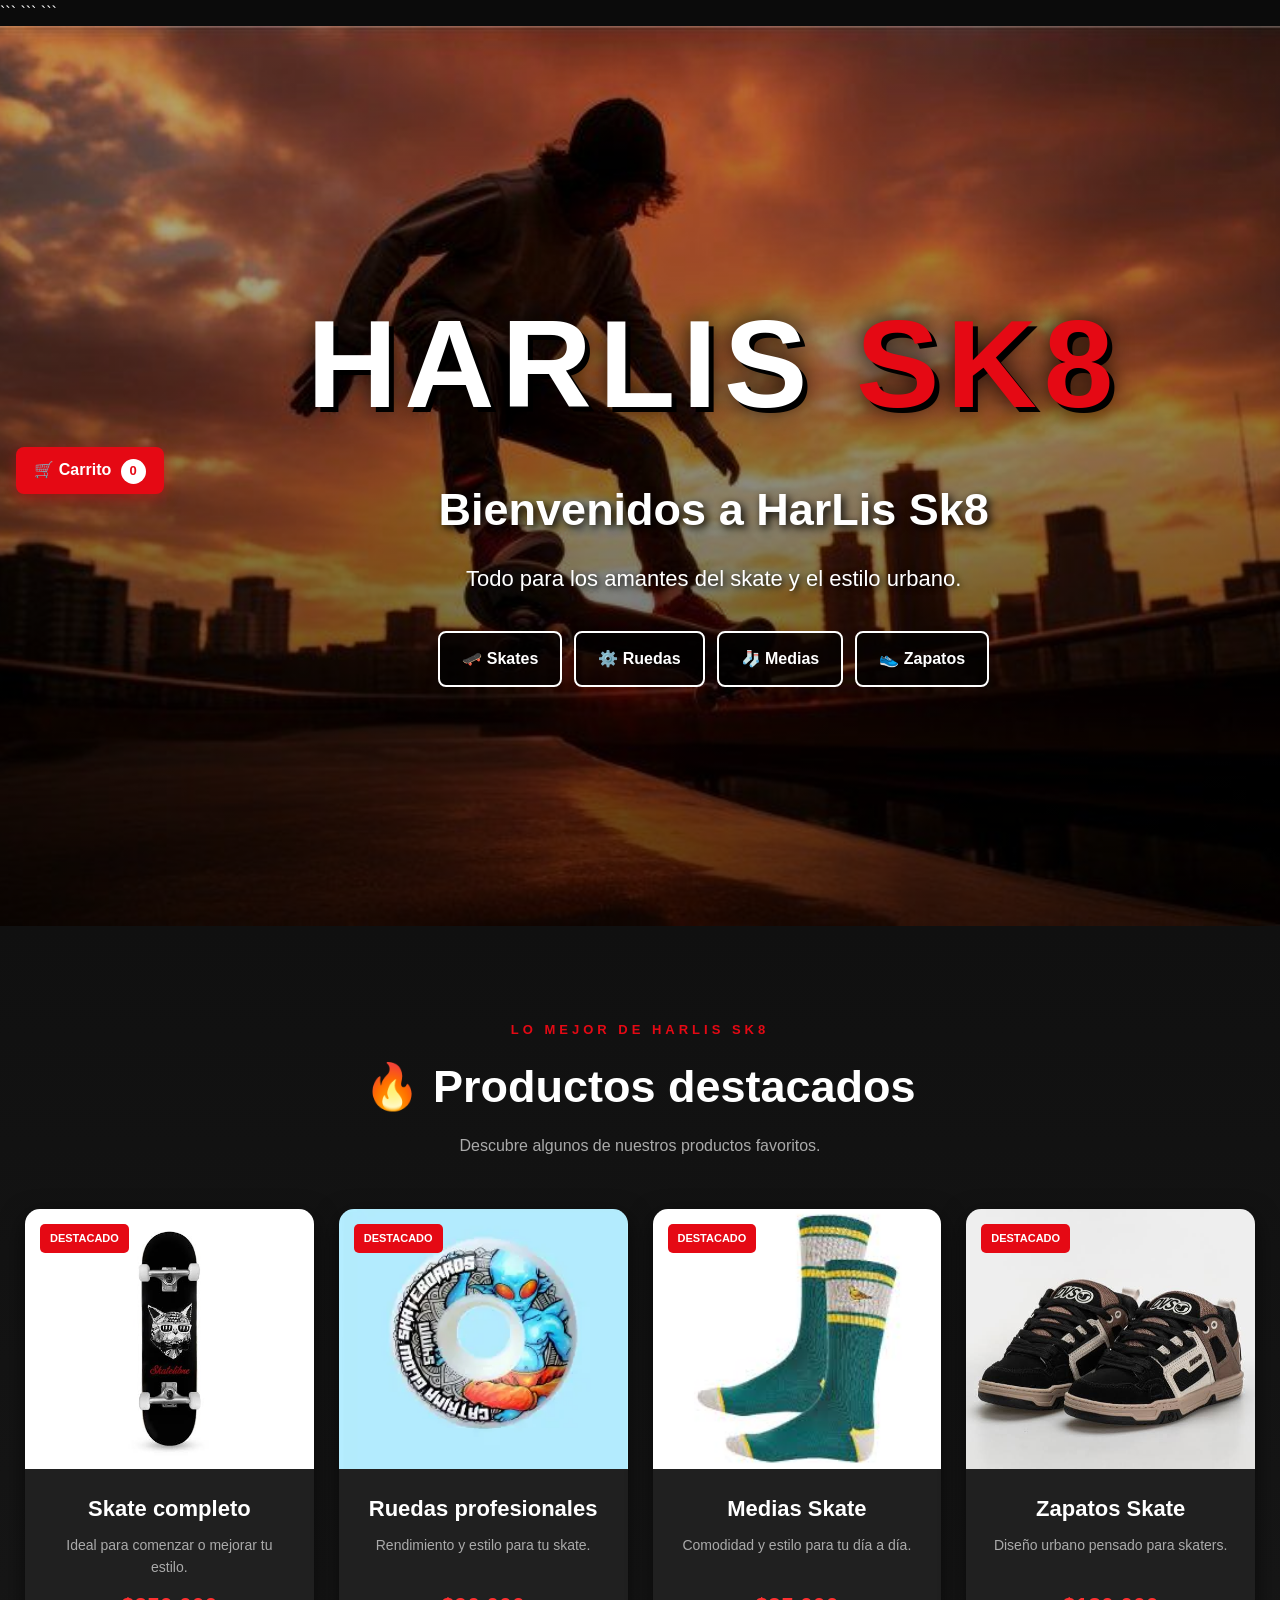
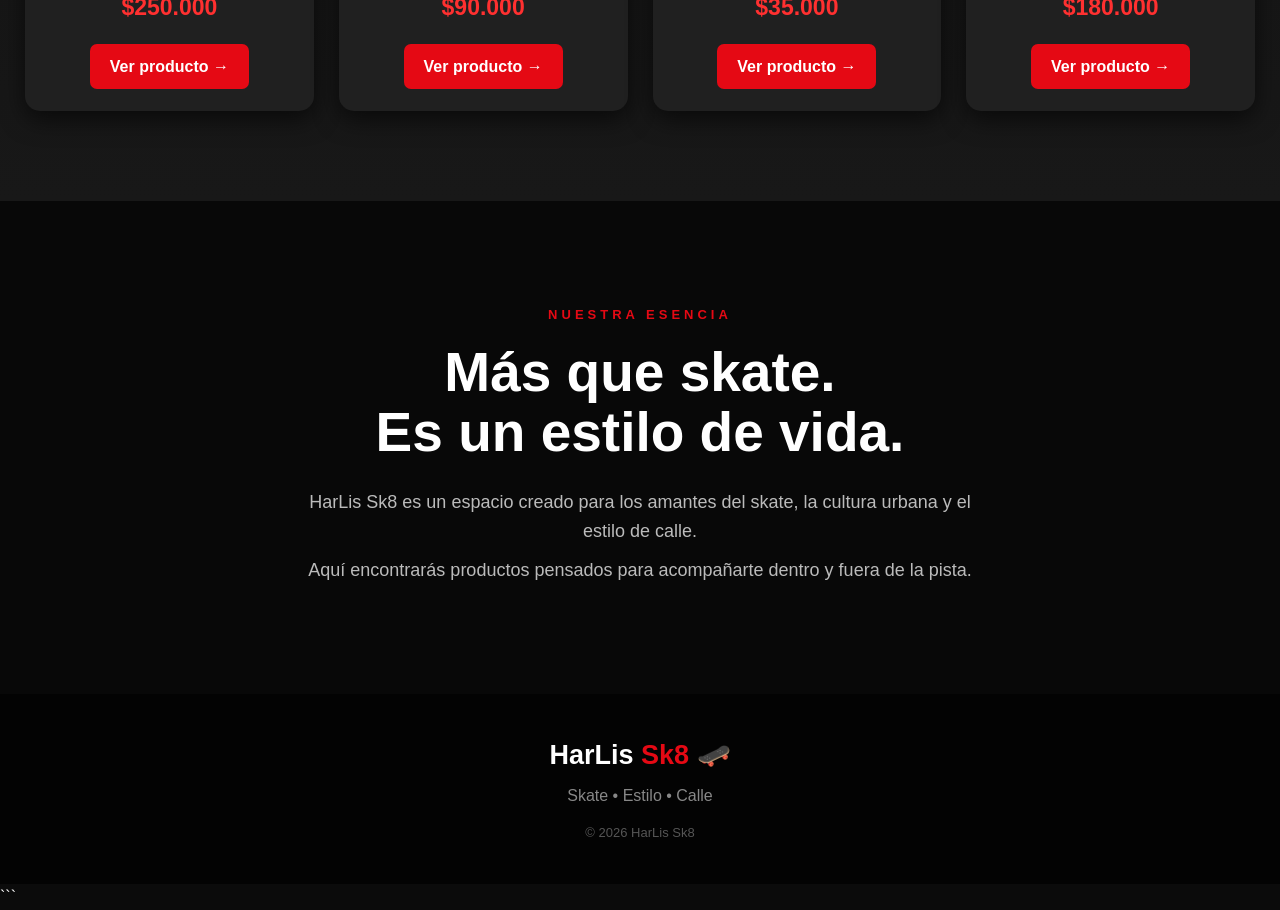
<file: index.html>
<!DOCTYPE html>

<html lang="es">

<head>

```
<meta charset="UTF-8">

<meta
    name="viewport"
    content="width=device-width, initial-scale=1.0"
>

<title>HarLis Sk8 | Skate & Estilo Urbano</title>

<link
    rel="stylesheet"
    href="style.css"
>
```

</head>

<body>

```
<!-- =====================================
     PORTADA PRINCIPAL
====================================== -->

<header class="portada">


    <!-- =================================
         CARRITO
    ================================== -->

    <a
        href="carrito.html"
        class="boton-carrito"
    >

        🛒 Carrito

        <span id="contador-carrito">
            0
        </span>

    </a>



    <!-- =================================
         CONTENIDO PORTADA
    ================================== -->

    <div class="contenido-portada">


        <div class="logo">

            HarLis <span>Sk8</span>

        </div>


        <h2>

            Bienvenidos a HarLis Sk8

        </h2>


        <p>

            Todo para los amantes del skate
            y el estilo urbano.

        </p>



        <!-- =================================
             MENÚ PRINCIPAL
        ================================== -->

        <nav>


            <a href="Skate.html">

                🛹 Skates

            </a>


            <a href="Ruedas.html">

                ⚙️ Ruedas

            </a>


            <a href="medias.html">

                🧦 Medias

            </a>


            <a href="Zapatos.html">

                👟 Zapatos

            </a>


        </nav>


    </div>


</header>



<!-- =====================================
     PRODUCTOS DESTACADOS
====================================== -->

<section class="destacados">


    <div class="titulo-seccion">


        <span>
            LO MEJOR DE HARLIS SK8
        </span>


        <h2>

            🔥 Productos destacados

        </h2>


        <p>

            Descubre algunos de nuestros
            productos favoritos.

        </p>


    </div>



    <div class="productos">


        <!-- =================================
             SKATE
        ================================== -->

        <article class="producto">


            <div class="imagen-producto">


                <img
                    src="Imagenes/Skate.jpg"
                    alt="Skate completo"
                >


                <span class="etiqueta">

                    DESTACADO

                </span>


            </div>


            <div class="producto-info">


                <h3>

                    Skate completo

                </h3>


                <p class="descripcion">

                    Ideal para comenzar
                    o mejorar tu estilo.

                </p>


                <p class="precio">

                    $250.000

                </p>


                <a
                    href="Skate.html"
                    class="boton"
                >

                    Ver producto →

                </a>


            </div>


        </article>



        <!-- =================================
             RUEDAS
        ================================== -->

        <article class="producto">


            <div class="imagen-producto">


                <img
                    src="Imagenes/Ruedas (2).jpg"
                    alt="Ruedas profesionales"
                >


                <span class="etiqueta">

                    DESTACADO

                </span>


            </div>


            <div class="producto-info">


                <h3>

                    Ruedas profesionales

                </h3>


                <p class="descripcion">

                    Rendimiento y estilo
                    para tu skate.

                </p>


                <p class="precio">

                    $90.000

                </p>


                <a
                    href="Ruedas.html"
                    class="boton"
                >

                    Ver producto →

                </a>


            </div>


        </article>



        <!-- =================================
             MEDIAS
        ================================== -->

        <article class="producto">


            <div class="imagen-producto">


                <img
                    src="Imagenes/Medias.jpg"
                    alt="Medias Skate"
                >


                <span class="etiqueta">

                    DESTACADO

                </span>


            </div>


            <div class="producto-info">


                <h3>

                    Medias Skate

                </h3>


                <p class="descripcion">

                    Comodidad y estilo
                    para tu día a día.

                </p>


                <p class="precio">

                    $35.000

                </p>


                <a
                    href="medias.html"
                    class="boton"
                >

                    Ver producto →

                </a>


            </div>


        </article>



        <!-- =================================
             ZAPATOS
        ================================== -->

        <article class="producto">


            <div class="imagen-producto">


                <img
                    src="Imagenes/zapatos.jpg"
                    alt="Zapatos Skate"
                >


                <span class="etiqueta">

                    DESTACADO

                </span>


            </div>


            <div class="producto-info">


                <h3>

                    Zapatos Skate

                </h3>


                <p class="descripcion">

                    Diseño urbano pensado
                    para skaters.

                </p>


                <p class="precio">

                    $180.000

                </p>


                <a
                    href="Zapatos.html"
                    class="boton"
                >

                    Ver producto →

                </a>


            </div>


        </article>


    </div>


</section>



<!-- =====================================
     SOBRE HARLIS SK8
====================================== -->

<section class="sobre">


    <div class="sobre-contenido">


        <span class="mini-titulo">

            NUESTRA ESENCIA

        </span>


        <h2>

            Más que skate.
            <br>
            Es un estilo de vida.

        </h2>


        <p>

            HarLis Sk8 es un espacio creado
            para los amantes del skate,
            la cultura urbana y el estilo
            de calle.

        </p>


        <p>

            Aquí encontrarás productos
            pensados para acompañarte
            dentro y fuera de la pista.

        </p>


    </div>


</section>



<!-- =====================================
     FOOTER
====================================== -->

<footer>


    <div class="footer-logo">

        HarLis <span>Sk8</span> 🛹

    </div>


    <p>

        Skate • Estilo • Calle

    </p>


    <p class="copyright">

        © 2026 HarLis Sk8

    </p>


</footer>



<!-- =====================================
     JAVASCRIPT DEL CARRITO
====================================== -->

<script src="carrito.js"></script>
```

</body>

</html>
</file>
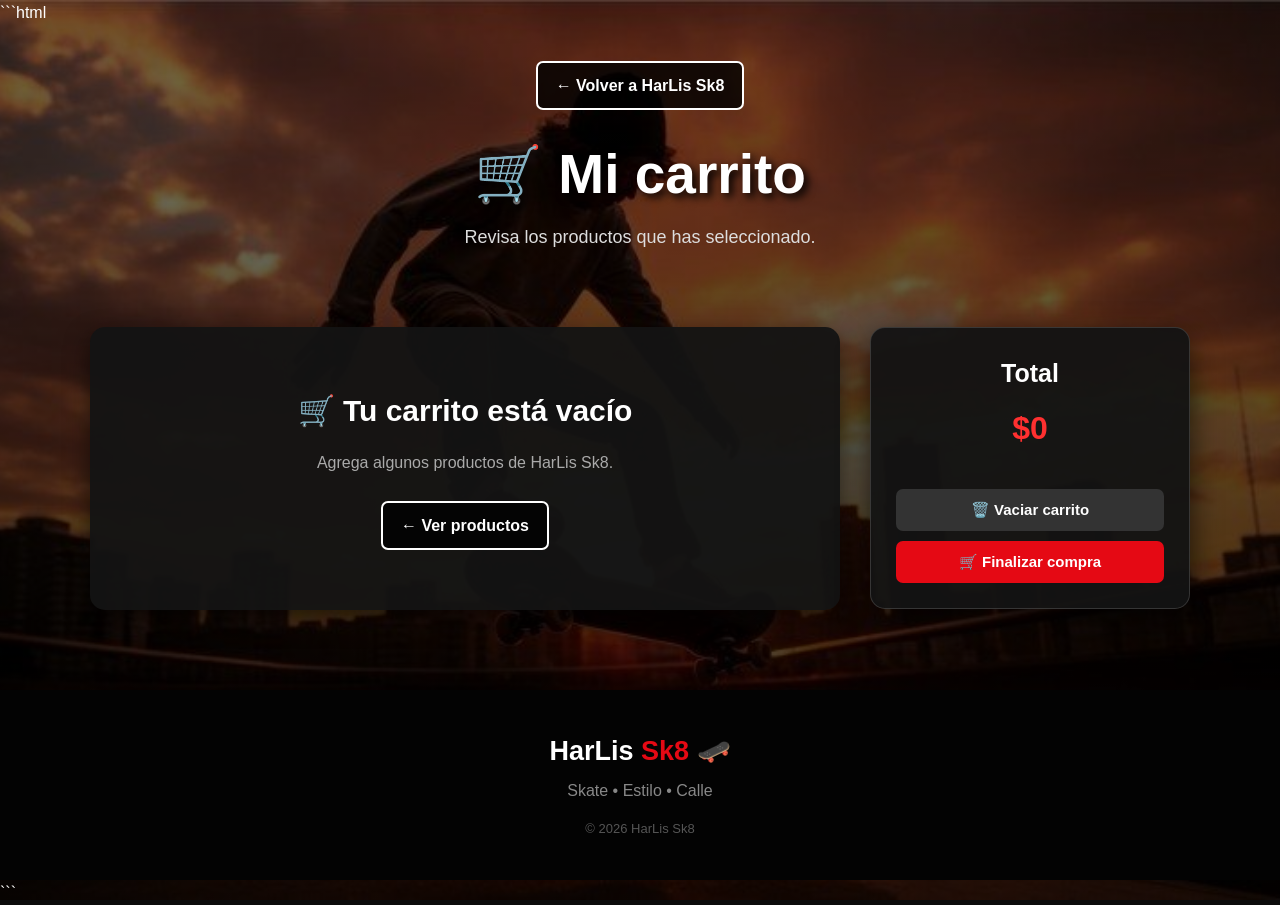
<file: carrito.html>
```html
<!DOCTYPE html>
<html lang="es">

<head>

    <meta charset="UTF-8">

    <meta
        name="viewport"
        content="width=device-width, initial-scale=1.0"
    >

    <title>Carrito | HarLis Sk8</title>

    <link rel="stylesheet" href="style.css">

</head>


<body class="pagina-skates">


    <!-- =================================
         ENCABEZADO
    ================================== -->

    <header class="encabezado-categoria">

        <a
            href="index.html"
            class="volver"
        >
            ← Volver a HarLis Sk8
        </a>

        <h1>
            🛒 Mi carrito
        </h1>

        <p>
            Revisa los productos que has seleccionado.
        </p>

    </header>



    <!-- =================================
         CARRITO
    ================================== -->

    <main class="contenedor-carrito">


        <div
            id="lista-carrito"
            class="lista-carrito"
        >
        </div>


        <!-- TOTAL -->

        <div class="resumen-carrito">

            <h2>
                Total
            </h2>

            <div
                id="total-carrito"
                class="total-carrito"
            >
                $0
            </div>


            <button
                class="boton-vaciar"
                onclick="vaciarCarrito()"
            >
                🗑️ Vaciar carrito
            </button>


            <button
                class="boton-finalizar"
                onclick="finalizarCompra()"
            >
                🛒 Finalizar compra
            </button>

        </div>

    </main>



    <!-- =================================
         FOOTER
    ================================== -->

    <footer>

        <div class="footer-logo">
            HarLis <span>Sk8</span> 🛹
        </div>

        <p>
            Skate • Estilo • Calle
        </p>

        <p class="copyright">
            © 2026 HarLis Sk8
        </p>

    </footer>



    <!-- =================================
         JAVASCRIPT
    ================================== -->

    <script src="carrito.js"></script>


    <script>

        function finalizarCompra() {

            if (carrito.length === 0) {

                alert(
                    "Tu carrito está vacío 🛒"
                );

                return;
            }


            alert(
                "🔥 ¡Gracias por tu compra en HarLis Sk8! 🛹"
            );

        }

    </script>


</body>

</html>
```
</file>
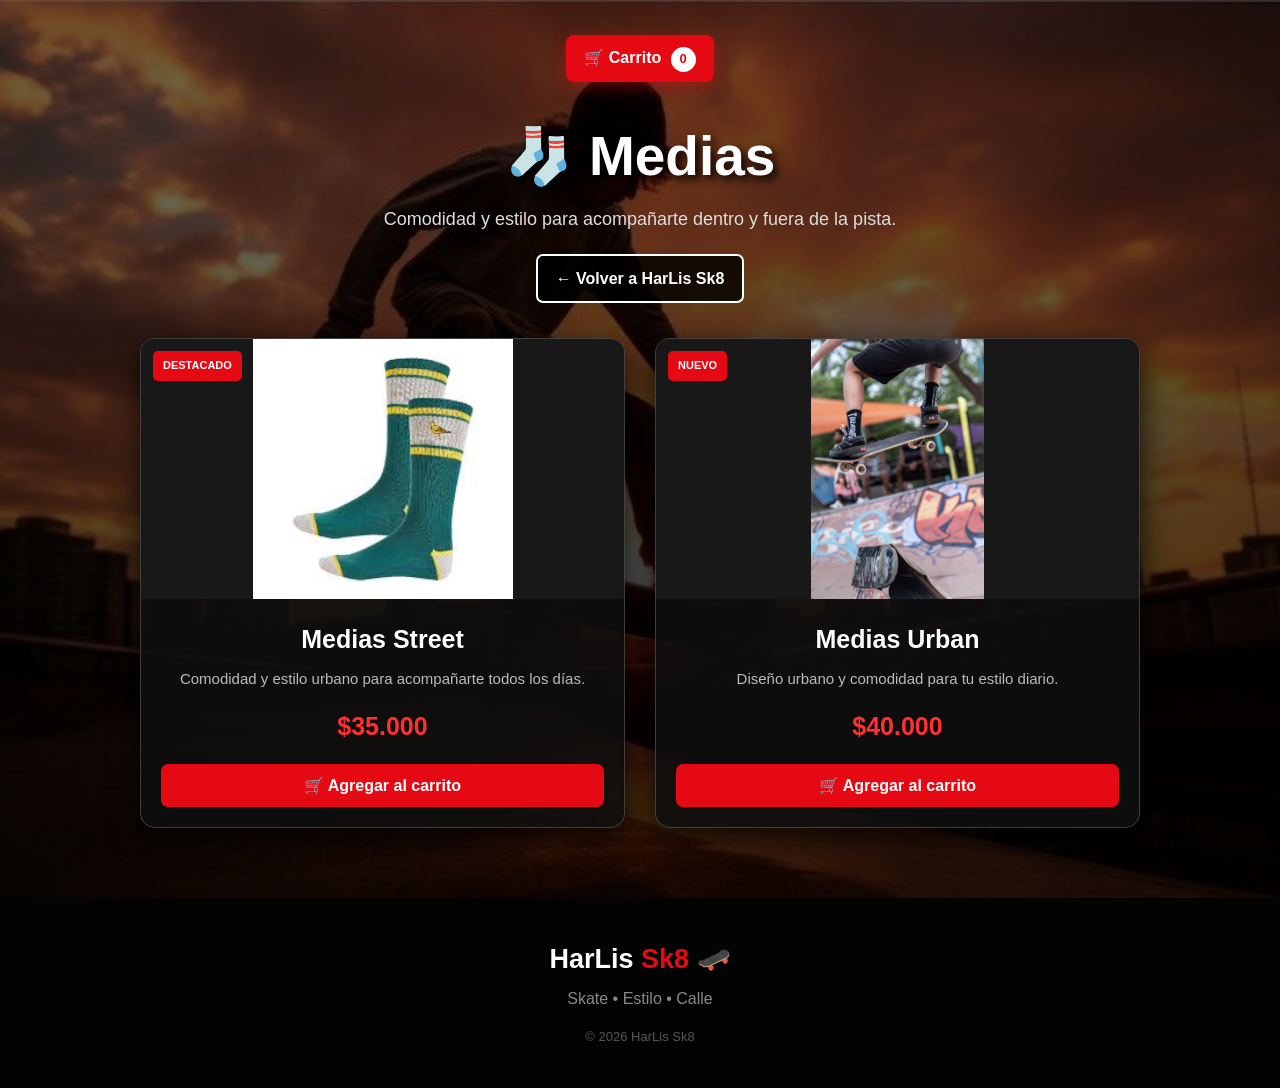
<file: medias.html>
<!DOCTYPE html>
<html lang="es">

<head>

    <meta charset="UTF-8">

    <meta name="viewport" content="width=device-width, initial-scale=1.0">

    <title>Medias | HarLis Sk8</title>

    <link rel="stylesheet" href="style.css">

</head>

<body class="pagina-skates">

    <!-- =====================================
         ENCABEZADO
    ====================================== -->

    <header class="encabezado-categoria">

        <!-- CARRITO -->

        <a
            href="carrito.html"
            class="boton-carrito"
        >

            🛒 Carrito

            <span id="contador-carrito">0</span>

        </a>


        <h1>
            🧦 Medias
        </h1>


        <p>
            Comodidad y estilo para acompañarte
            dentro y fuera de la pista.
        </p>


        <a
            href="index.html"
            class="volver"
        >

            ← Volver a HarLis Sk8

        </a>

    </header>


    <!-- =====================================
         PRODUCTOS
    ====================================== -->

    <main class="catalogo">

        <!-- =================================
             MEDIAS STREET
        ================================== -->

        <article class="tarjeta-skate">

            <div class="foto-skate">

                <img
                    src="Imagenes/Medias.jpg"
                    alt="Medias HarLis Sk8"
                >

                <span class="etiqueta-producto">
                    DESTACADO
                </span>

            </div>


            <div class="info-skate">

                <h2>
                    Medias Street
                </h2>


                <p>
                    Comodidad y estilo urbano para
                    acompañarte todos los días.
                </p>


                <div class="precio-skate">
                    $35.000
                </div>


                <button
                    type="button"
                    onclick="agregarAlCarrito(
                        'Medias Street',
                        35000,
                        'Imagenes/Medias.jpg'
                    )"
                >

                    🛒 Agregar al carrito

                </button>

            </div>

        </article>


        <!-- =================================
             MEDIAS URBAN
        ================================== -->

        <article class="tarjeta-skate">

            <div class="foto-skate">

                <img
                    src="Imagenes/Medias (2).jpg"
                    alt="Medias urbanas"
                >

                <span class="etiqueta-producto">
                    NUEVO
                </span>

            </div>


            <div class="info-skate">

                <h2>
                    Medias Urban
                </h2>


                <p>
                    Diseño urbano y comodidad
                    para tu estilo diario.
                </p>


                <div class="precio-skate">
                    $40.000
                </div>


                <button
                    type="button"
                    onclick="agregarAlCarrito(
                        'Medias Urban',
                        40000,
                        'Imagenes/Medias (2).jpg'
                    )"
                >

                    🛒 Agregar al carrito

                </button>

            </div>

        </article>

    </main>


    <!-- =====================================
         FOOTER
    ====================================== -->

    <footer>

        <div class="footer-logo">

            HarLis <span>Sk8</span> 🛹

        </div>


        <p>
            Skate • Estilo • Calle
        </p>


        <p class="copyright">
            © 2026 HarLis Sk8
        </p>

    </footer>


    <!-- =====================================
         CARRITO JAVASCRIPT
    ====================================== -->

    <script src="carrito.js"></script>

</body>

</html>
</file>
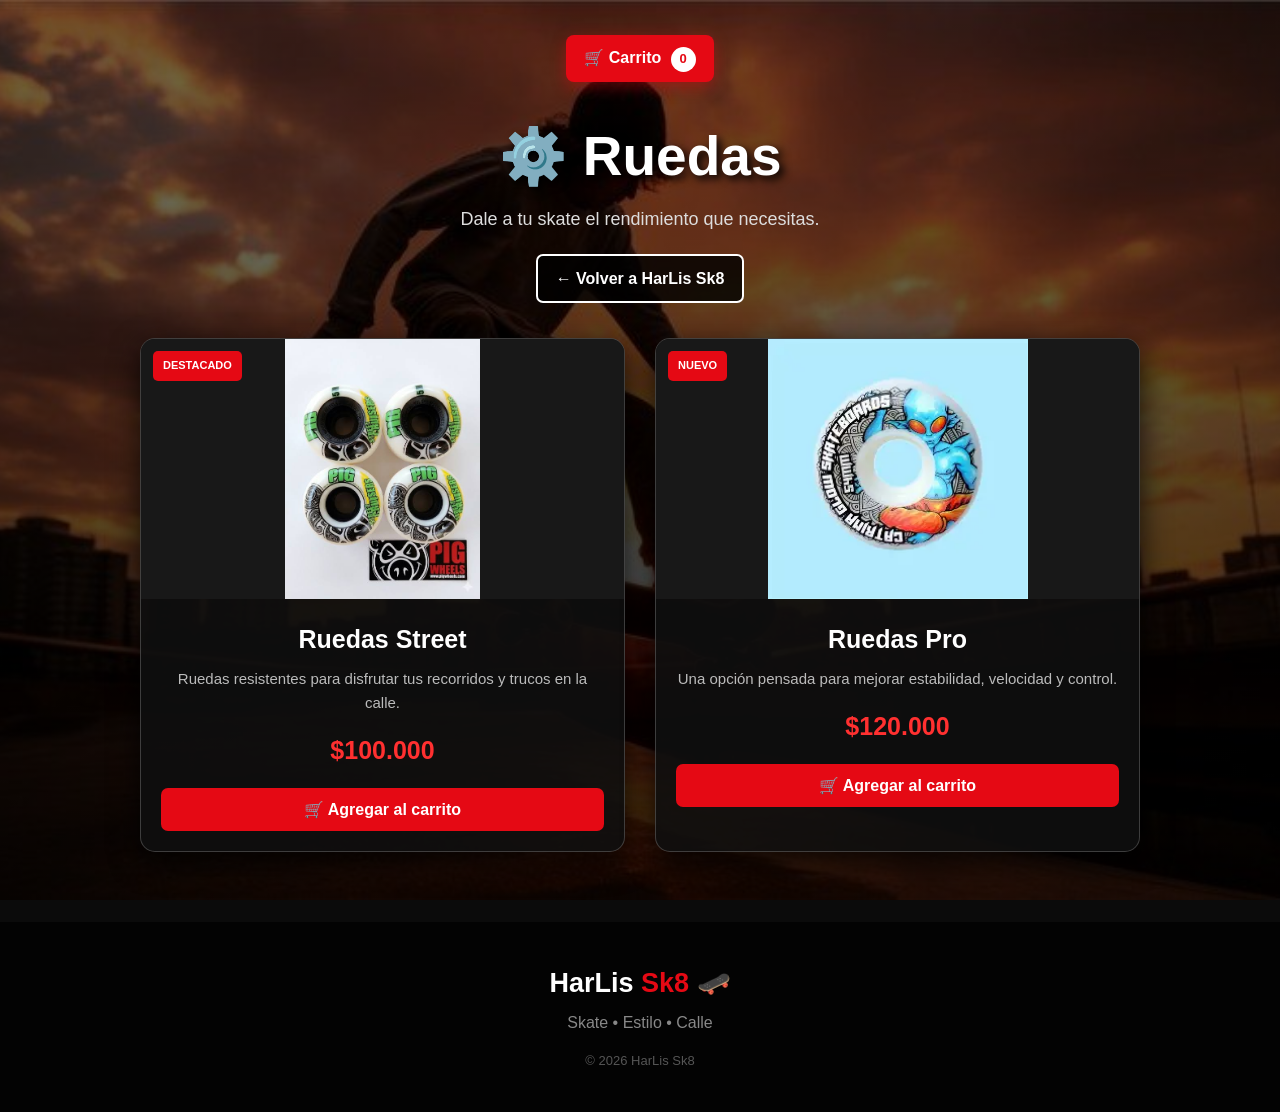
<file: Ruedas.html>
<!DOCTYPE html>
<html lang="es">

<head>

    <meta charset="UTF-8">

    <meta
        name="viewport"
        content="width=device-width, initial-scale=1.0"
    >

    <title>Ruedas | HarLis Sk8</title>

    <link
        rel="stylesheet"
        href="style.css"
    >

</head>


<body class="pagina-skates">


    <!-- =====================================
         ENCABEZADO
    ====================================== -->

    <header class="encabezado-categoria">


        <!-- CARRITO -->

        <a
            href="carrito.html"
            class="boton-carrito"
        >

            🛒 Carrito

            <span id="contador-carrito">
                0
            </span>

        </a>


        <h1>
            ⚙️ Ruedas
        </h1>


        <p>
            Dale a tu skate el rendimiento
            que necesitas.
        </p>


        <a
            href="index.html"
            class="volver"
        >

            ← Volver a HarLis Sk8

        </a>


    </header>



    <!-- =====================================
         PRODUCTOS
    ====================================== -->

    <main class="catalogo">


        <!-- =================================
             RUEDAS STREET
        ================================== -->

        <article class="tarjeta-skate">


            <div class="foto-skate">

                <img
                    src="Imagenes/ruedas.jpg"
                    alt="Ruedas para skate"
                >

                <span class="etiqueta-producto">
                    DESTACADO
                </span>

            </div>


            <div class="info-skate">


                <h2>
                    Ruedas Street
                </h2>


                <p>
                    Ruedas resistentes para disfrutar
                    tus recorridos y trucos en la calle.
                </p>


                <div class="precio-skate">
                    $100.000
                </div>


                <button
                    type="button"
                    onclick="agregarAlCarrito(
                        'Ruedas Street',
                        100000,
                        'Imagenes/ruedas.jpg'
                    )"
                >

                    🛒 Agregar al carrito

                </button>


            </div>


        </article>



        <!-- =================================
             RUEDAS PRO
        ================================== -->

        <article class="tarjeta-skate">


            <div class="foto-skate">

                <img
                    src="Imagenes/Ruedas (2).jpg"
                    alt="Ruedas profesionales para skate"
                >

                <span class="etiqueta-producto">
                    NUEVO
                </span>

            </div>


            <div class="info-skate">


                <h2>
                    Ruedas Pro
                </h2>


                <p>
                    Una opción pensada para mejorar
                    estabilidad, velocidad y control.
                </p>


                <div class="precio-skate">
                    $120.000
                </div>


                <button
                    type="button"
                    onclick="agregarAlCarrito(
                        'Ruedas Pro',
                        120000,
                        'Imagenes/Ruedas (2).jpg'
                    )"
                >

                    🛒 Agregar al carrito

                </button>


            </div>


        </article>


    </main>



    <!-- =====================================
         FOOTER
    ====================================== -->

    <footer>

        <div class="footer-logo">

            HarLis <span>Sk8</span> 🛹

        </div>


        <p>
            Skate • Estilo • Calle
        </p>


        <p class="copyright">
            © 2026 HarLis Sk8
        </p>

    </footer>



    <!-- =====================================
         CARRITO JAVASCRIPT
    ====================================== -->

    <script src="carrito.js"></script>


</body>

</html>
</file>
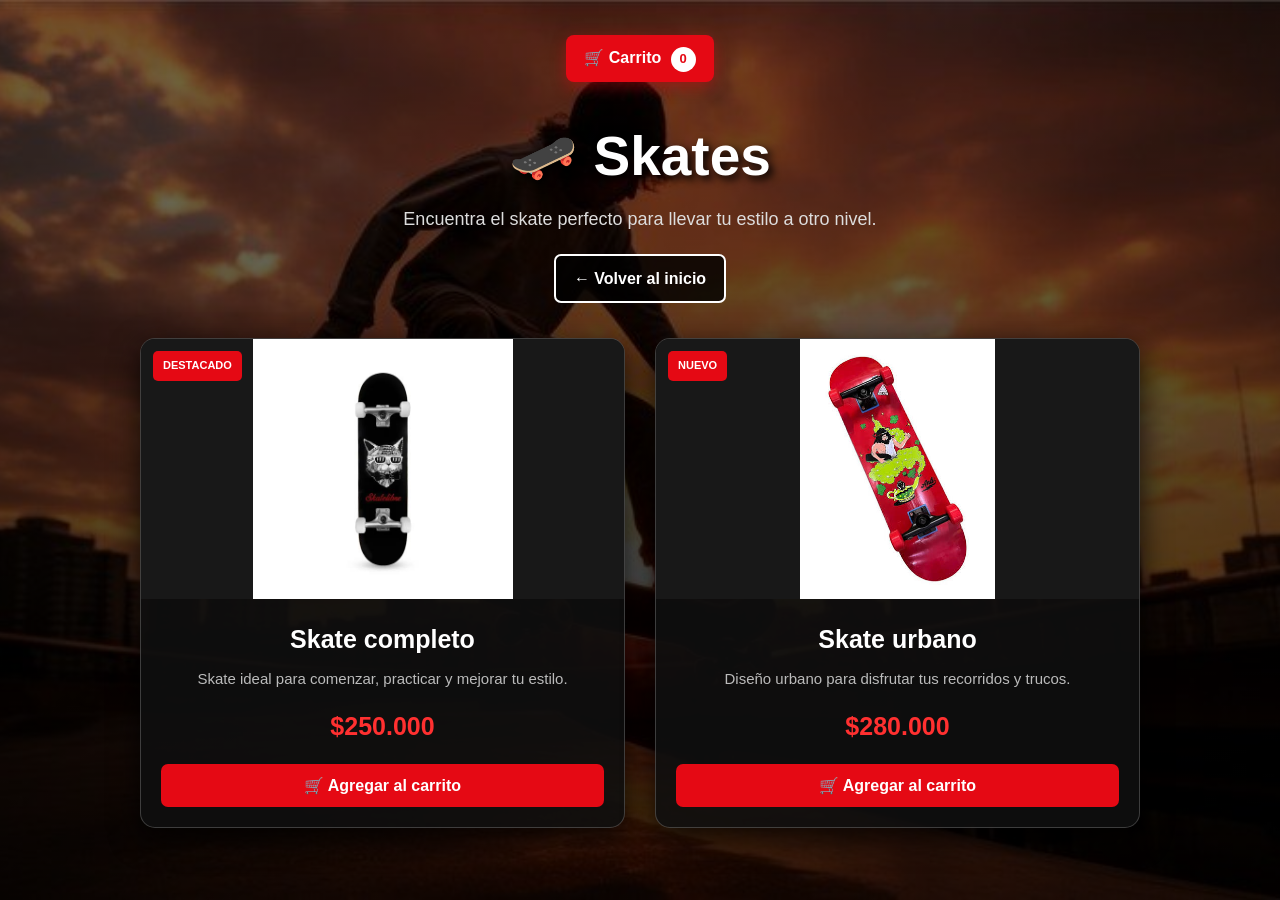
<file: Skate.html>
<!DOCTYPE html>
<html lang="es">

<head>

    <meta charset="UTF-8">

    <meta
        name="viewport"
        content="width=device-width, initial-scale=1.0"
    >

    <title>Skates | HarLis Sk8</title>

    <link
        rel="stylesheet"
        href="style.css"
    >

</head>


<body class="pagina-skates">


    <!-- =====================================
         ENCABEZADO
    ====================================== -->

    <header class="encabezado-categoria">


        <a
            href="carrito.html"
            class="boton-carrito"
        >

            🛒 Carrito

            <span id="contador-carrito">0</span>

        </a>


        <h1>
            🛹 Skates
        </h1>


        <p>
            Encuentra el skate perfecto
            para llevar tu estilo a otro nivel.
        </p>


        <a
            href="index.html"
            class="volver"
        >
            ← Volver al inicio
        </a>


    </header>



    <!-- =====================================
         CATÁLOGO
    ====================================== -->

    <main class="catalogo">


        <!-- =================================
             SKATE COMPLETO
        ================================== -->

        <article class="tarjeta-skate">


            <div class="foto-skate">

                <img
                    src="Imagenes/Skate.jpg"
                    alt="Skate completo"
                >

                <span class="etiqueta-producto">
                    DESTACADO
                </span>

            </div>


            <div class="info-skate">

                <h2>
                    Skate completo
                </h2>


                <p>
                    Skate ideal para comenzar,
                    practicar y mejorar tu estilo.
                </p>


                <div class="precio-skate">
                    $250.000
                </div>


                <button
                    type="button"
                    onclick="agregarAlCarrito(
                        'Skate completo',
                        250000,
                        'Imagenes/Skate.jpg'
                    )"
                >
                    🛒 Agregar al carrito
                </button>


            </div>


        </article>



        <!-- =================================
             SKATE URBANO
        ================================== -->

        <article class="tarjeta-skate">


            <div class="foto-skate">

                <img
                    src="Imagenes/skate2.jpg"
                    alt="Skate urbano"
                >

                <span class="etiqueta-producto">
                    NUEVO
                </span>

            </div>


            <div class="info-skate">

                <h2>
                    Skate urbano
                </h2>


                <p>
                    Diseño urbano para disfrutar
                    tus recorridos y trucos.
                </p>


                <div class="precio-skate">
                    $280.000
                </div>


                <button
                    type="button"
                    onclick="agregarAlCarrito(
                        'Skate urbano',
                        280000,
                        'Imagenes/skate2.jpg'
                    )"
                >
                    🛒 Agregar al carrito
                </button>


            </div>


        </article>


    </main>



    <!-- =====================================
         CARRITO
         LO PONEMOS DIRECTAMENTE AQUÍ
    ====================================== -->

    <script>

        let carrito = JSON.parse(
            localStorage.getItem("carritoHarLis")
        ) || [];


        function agregarAlCarrito(
            nombre,
            precio,
            imagen
        ) {

            const productoExistente =
                carrito.find(
                    producto =>
                        producto.nombre === nombre
                );


            if (productoExistente) {

                productoExistente.cantidad++;

            } else {

                carrito.push({

                    nombre: nombre,

                    precio: precio,

                    imagen: imagen,

                    cantidad: 1

                });

            }


            localStorage.setItem(
                "carritoHarLis",
                JSON.stringify(carrito)
            );


            actualizarContador();


            alert(
                "🛒 " +
                nombre +
                " fue agregado al carrito"
            );

        }


        function actualizarContador() {

            const contador =
                document.getElementById(
                    "contador-carrito"
                );


            let cantidadTotal = 0;


            carrito.forEach(
                producto => {

                    cantidadTotal +=
                        producto.cantidad;

                }
            );


            contador.textContent =
                cantidadTotal;

        }


        document.addEventListener(
            "DOMContentLoaded",
            function () {

                actualizarContador();

            }
        );

    </script>


</body>

</html>
</file>
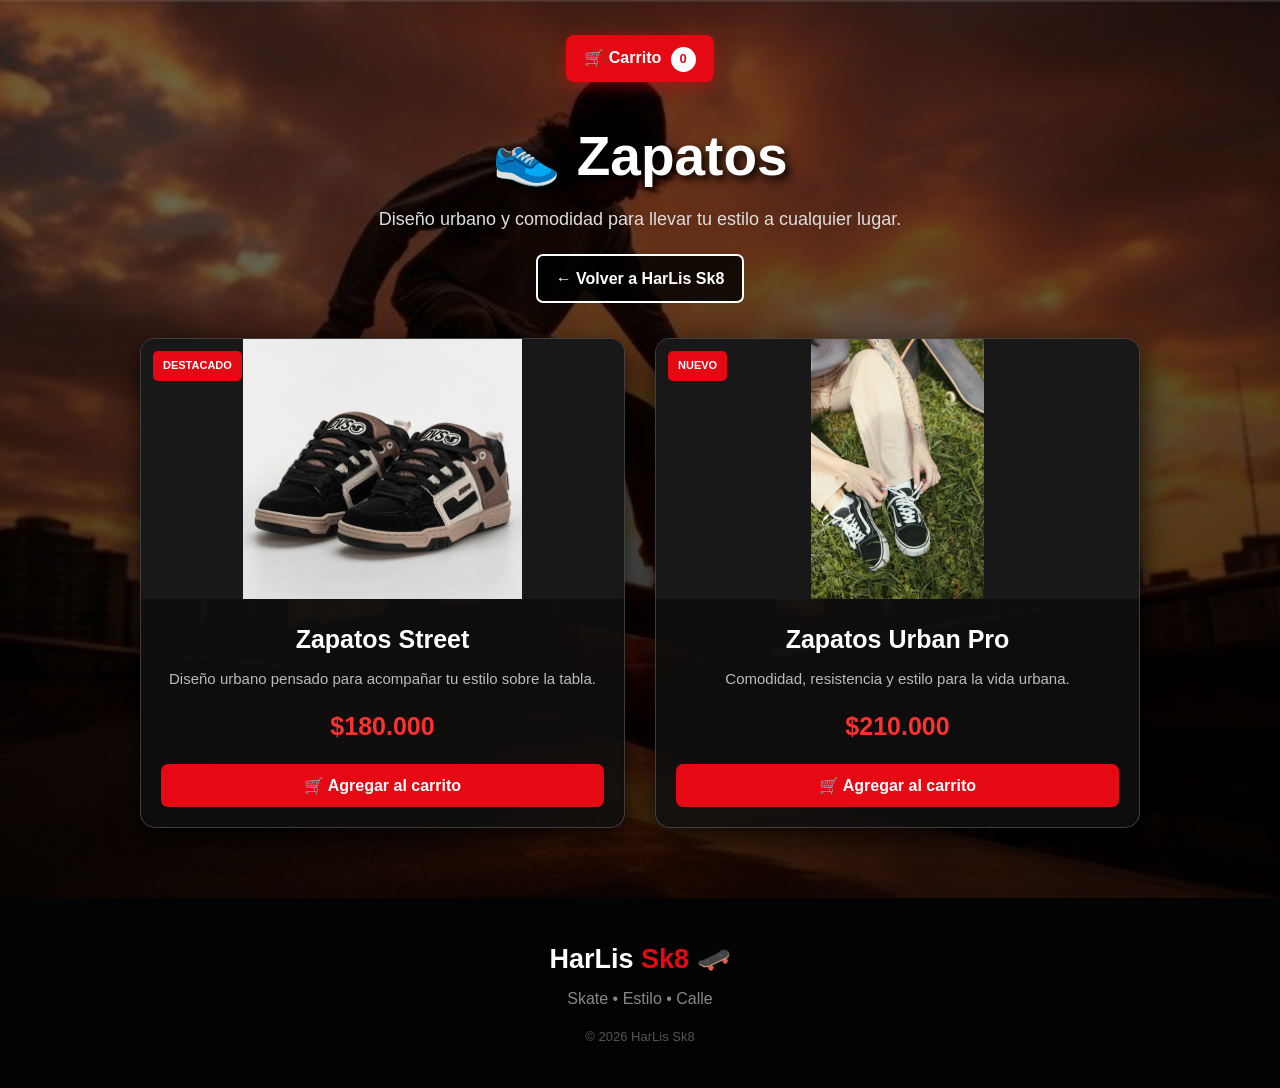
<file: Zapatos.html>
<!DOCTYPE html>
<html lang="es">

<head>

    <meta charset="UTF-8">

    <meta
        name="viewport"
        content="width=device-width, initial-scale=1.0"
    >

    <title>Zapatos | HarLis Sk8</title>

    <link
        rel="stylesheet"
        href="style.css"
    >

</head>


<body class="pagina-skates">


    <!-- =====================================
         ENCABEZADO
    ====================================== -->

    <header class="encabezado-categoria">


        <!-- CARRITO -->

        <a
            href="carrito.html"
            class="boton-carrito"
        >

            🛒 Carrito

            <span id="contador-carrito">
                0
            </span>

        </a>


        <h1>
            👟 Zapatos
        </h1>


        <p>
            Diseño urbano y comodidad para llevar
            tu estilo a cualquier lugar.
        </p>


        <a
            href="index.html"
            class="volver"
        >

            ← Volver a HarLis Sk8

        </a>


    </header>



    <!-- =====================================
         PRODUCTOS
    ====================================== -->

    <main class="catalogo">


        <!-- =================================
             ZAPATOS STREET
        ================================== -->

        <article class="tarjeta-skate">


            <div class="foto-skate">

                <img
                    src="Imagenes/zapatos.jpg"
                    alt="Zapatos HarLis Sk8"
                >

                <span class="etiqueta-producto">
                    DESTACADO
                </span>

            </div>


            <div class="info-skate">


                <h2>
                    Zapatos Street
                </h2>


                <p>
                    Diseño urbano pensado para
                    acompañar tu estilo sobre la tabla.
                </p>


                <div class="precio-skate">
                    $180.000
                </div>


                <button
                    type="button"
                    onclick="agregarAlCarrito(
                        'Zapatos Street',
                        180000,
                        'Imagenes/zapatos.jpg'
                    )"
                >

                    🛒 Agregar al carrito

                </button>


            </div>


        </article>



        <!-- =================================
             ZAPATOS URBAN PRO
        ================================== -->

        <article class="tarjeta-skate">


            <div class="foto-skate">

                <img
                    src="Imagenes/zapatos (2).jpg"
                    alt="Zapatos urbanos"
                >

                <span class="etiqueta-producto">
                    NUEVO
                </span>

            </div>


            <div class="info-skate">


                <h2>
                    Zapatos Urban Pro
                </h2>


                <p>
                    Comodidad, resistencia y estilo
                    para la vida urbana.
                </p>


                <div class="precio-skate">
                    $210.000
                </div>


                <button
                    type="button"
                    onclick="agregarAlCarrito(
                        'Zapatos Urban Pro',
                        210000,
                        'Imagenes/zapatos (2).jpg'
                    )"
                >

                    🛒 Agregar al carrito

                </button>


            </div>


        </article>


    </main>



    <!-- =====================================
         FOOTER
    ====================================== -->

    <footer>

        <div class="footer-logo">

            HarLis <span>Sk8</span> 🛹

        </div>


        <p>
            Skate • Estilo • Calle
        </p>


        <p class="copyright">
            © 2026 HarLis Sk8
        </p>

    </footer>



    <!-- =====================================
         CARRITO JAVASCRIPT
    ====================================== -->

    <script src="carrito.js"></script>


</body>

</html>
</file>
<file: style.css>
/* =========================================
   HARLIS SK8
   ESTILO COMPLETO
========================================= */


/* =========================================
   RESET
========================================= */

* {
    margin: 0;
    padding: 0;
    box-sizing: border-box;
}


html {
    scroll-behavior: smooth;
}


body {

    font-family:
        Arial,
        Helvetica,
        sans-serif;

    background: #0b0b0b;

    color: white;

    line-height: 1.6;
}


/* =========================================
   PORTADA PRINCIPAL
========================================= */

.portada {

    min-height: 100vh;

    position: relative;

    display: flex;

    justify-content: center;

    align-items: center;

    text-align: center;

    background-image:

        linear-gradient(
            rgba(0, 0, 0, 0.25),
            rgba(0, 0, 0, 0.65)
        ),

        url("Imagenes/portada.jpg");

    background-size: cover;

    background-position: center;

    background-repeat: no-repeat;
}


/* CONTENIDO DE PORTADA */

.contenido-portada {

    width: 100%;

    max-width: 1100px;

    padding: 40px 20px;
}


/* =========================================
   LOGO
========================================= */

.logo {

    font-size:
        clamp(
            65px,
            11vw,
            125px
        );

    font-weight: 900;

    text-transform: uppercase;

    letter-spacing: 7px;

    color: white;

    text-shadow:

        5px 5px 0 #000,

        0 0 25px
        rgba(
            0,
            0,
            0,
            0.9
        );

    margin-bottom: 10px;
}


.logo span {

    color: #e50914;
}


/* =========================================
   BIENVENIDA
========================================= */

.contenido-portada h2 {

    font-size:
        clamp(
            28px,
            4vw,
            45px
        );

    margin-bottom: 15px;

    text-shadow:
        3px 3px 8px black;
}


.contenido-portada p {

    font-size:
        clamp(
            16px,
            2vw,
            22px
        );

    margin-bottom: 35px;

    text-shadow:
        2px 2px 6px black;
}


/* =========================================
   MENÚ PRINCIPAL
========================================= */

nav {

    display: flex;

    justify-content: center;

    flex-wrap: wrap;

    gap: 12px;
}


nav a {

    display: inline-block;

    padding:
        13px 22px;

    color: white;

    background:
        rgba(
            0,
            0,
            0,
            0.75
        );

    border:
        2px solid white;

    border-radius: 8px;

    text-decoration: none;

    font-weight: bold;

    transition:
        all 0.3s ease;
}


nav a:hover {

    background: #e50914;

    border-color: #e50914;

    transform:
        translateY(-5px)
        scale(1.05);

    box-shadow:
        0 8px 20px
        rgba(
            229,
            9,
            20,
            0.5
        );
}


/* =========================================
   PRODUCTOS DESTACADOS
========================================= */

.destacados {

    padding:
        90px 25px;

    background:
        linear-gradient(
            #101010,
            #181818
        );

    text-align: center;
}


/* TITULO */

.titulo-seccion span {

    font-size: 13px;

    letter-spacing: 4px;

    color: #e50914;

    font-weight: bold;
}


.titulo-seccion h2 {

    font-size:
        clamp(
            32px,
            5vw,
            45px
        );

    margin:
        10px 0;
}


.titulo-seccion p {

    color: #aaa;

    margin-bottom: 50px;
}


/* =========================================
   GRID DE PRODUTOS
========================================= */

.productos {

    max-width: 1250px;

    margin: auto;

    display: grid;

    grid-template-columns:
        repeat(
            4,
            1fr
        );

    gap: 25px;
}


/* =========================================
   TARJETAS
========================================= */

.producto {

    background: #202020;

    border-radius: 15px;

    overflow: hidden;

    box-shadow:
        0 8px 25px
        rgba(
            0,
            0,
            0,
            0.6
        );

    transition:
        transform 0.3s ease,
        box-shadow 0.3s ease;
}


.producto:hover {

    transform:
        translateY(-10px);

    box-shadow:
        0 18px 35px
        rgba(
            0,
            0,
            0,
            0.8
        );
}


/* =========================================
   IMAGEN DE PRODUCTO
========================================= */

.imagen-producto {

    position: relative;

    overflow: hidden;
}


.imagen-producto img {

    width: 100%;

    height: 260px;

    display: block;

    object-fit: cover;

    transition:
        transform 0.5s ease;
}


.producto:hover
.imagen-producto img {

    transform:
        scale(1.08);
}


/* =========================================
   ETIQUETA
========================================= */

.etiqueta {

    position: absolute;

    top: 15px;

    left: 15px;

    padding:
        6px 10px;

    background: #e50914;

    border-radius: 5px;

    font-size: 11px;

    font-weight: bold;
}


/* =========================================
   INFORMACIÓN PRODUCTO
========================================= */

.producto-info {

    padding: 22px;
}


.producto h3 {

    font-size: 22px;

    margin-bottom: 8px;
}


.descripcion {

    color: #aaa;

    font-size: 14px;

    min-height: 45px;

    margin-bottom: 10px;
}


.precio {

    font-size: 23px;

    font-weight: bold;

    color: #ff3030;

    margin-bottom: 18px;
}


/* =========================================
   BOTÓN
========================================= */

.boton {

    display: inline-block;

    padding:
        10px 20px;

    background: #e50914;

    color: white;

    border-radius: 7px;

    text-decoration: none;

    font-weight: bold;

    transition:
        all 0.3s ease;
}


.boton:hover {

    background: #ff3030;

    transform:
        scale(1.05);
}


/* =========================================
   SOBRE HARLIS SK8
========================================= */

.sobre {

    padding:
        100px 25px;

    background: #080808;

    text-align: center;
}


.sobre-contenido {

    max-width: 800px;

    margin: auto;
}


.mini-titulo {

    color: #e50914;

    font-size: 13px;

    letter-spacing: 4px;

    font-weight: bold;
}


.sobre h2 {

    font-size:
        clamp(
            35px,
            5vw,
            55px
        );

    line-height: 1.1;

    margin:
        15px 0 25px;
}


.sobre p {

    color: #bbb;

    font-size: 18px;

    max-width: 700px;

    margin:
        10px auto;
}


/* =========================================
   FOOTER
========================================= */

footer {

    text-align: center;

    padding:
        40px 20px;

    background: #030303;

    color: #888;
}


.footer-logo {

    font-size: 27px;

    font-weight: bold;

    color: white;

    margin-bottom: 5px;
}


.footer-logo span {

    color: #e50914;
}


.copyright {

    margin-top: 15px;

    font-size: 13px;

    color: #555;
}


/* =========================================
   PÁGINAS DE CATEGORÍAS
========================================= */

.pagina-skates {

    margin: 0;

    min-height: 100vh;

    color: white;

    background-image:

        linear-gradient(
            rgba(0, 0, 0, 0.55),
            rgba(0, 0, 0, 0.75)
        ),

        url("Imagenes/portada.jpg");

    background-size: cover;

    background-position: center;

    background-attachment: fixed;

    background-repeat: no-repeat;
}


/* =========================================
   ENCABEZADO CATEGORÍA
========================================= */

.encabezado-categoria {

    text-align: center;

    padding:
        35px 20px 15px;
}


.encabezado-categoria h1 {

    font-size: 55px;

    margin:
        20px 0 5px;

    text-shadow:
        4px 4px 8px black;
}


.encabezado-categoria p {

    font-size: 18px;

    color: #ddd;

    margin-bottom: 20px;
}


/* =========================================
   BOTÓN VOLVER
========================================= */

.volver {

    display: inline-block;

    padding:
        10px 18px;

    color: white;

    background:
        rgba(
            0,
            0,
            0,
            0.8
        );

    border:
        2px solid white;

    border-radius: 7px;

    text-decoration: none;

    font-weight: bold;

    transition: 0.3s;
}


.volver:hover {

    background: #e50914;

    border-color: #e50914;
}


/* =========================================
   BOTÓN CARRITO
========================================= */

.boton-carrito {

    display: inline-block;

    padding:
        10px 18px;

    margin-bottom: 10px;

    color: white;

    background: #e50914;

    border-radius: 8px;

    text-decoration: none;

    font-weight: bold;

    box-shadow:
        0 5px 15px
        rgba(
            229,
            9,
            20,
            0.4
        );

    transition: 0.3s;
}


.boton-carrito:hover {

    background: #ff3030;

    transform:
        translateY(-3px);
}


#contador-carrito {

    display: inline-flex;

    align-items: center;

    justify-content: center;

    min-width: 25px;

    height: 25px;

    margin-left: 5px;

    padding: 3px 7px;

    background: white;

    color: #e50914;

    border-radius: 50%;

    font-size: 13px;

    font-weight: bold;
}


/* =========================================
   CATÁLOGO
========================================= */

.catalogo {

    width: 90%;

    max-width: 1000px;

    margin:
        20px auto 70px;

    display: grid;

    grid-template-columns:
        repeat(
            2,
            1fr
        );

    gap: 30px;
}


/* =========================================
   TARJETA SKATE
========================================= */

.tarjeta-skate {

    background:
        rgba(
            15,
            15,
            15,
            0.90
        );

    border-radius: 15px;

    overflow: hidden;

    border:
        1px solid
        rgba(
            255,
            255,
            255,
            0.2
        );

    box-shadow:
        0 10px 30px
        rgba(
            0,
            0,
            0,
            0.8
        );

    transition:
        transform 0.3s ease;
}


.tarjeta-skate:hover {

    transform:
        translateY(-8px);
}


/* =========================================
   FOTO SKATE
========================================= */

.foto-skate {

    width: 100%;

    height: 260px;

    position: relative;

    display: flex;

    align-items: center;

    justify-content: center;

    background: #181818;

    overflow: hidden;
}


.foto-skate img {

    width: 100%;

    height: 100%;

    object-fit: contain;

    display: block;

    transition:
        transform 0.4s ease;
}


.tarjeta-skate:hover
.foto-skate img {

    transform:
        scale(1.06);
}


/* =========================================
   ETIQUETA CATEGORÍA
========================================= */

.etiqueta-producto {

    position: absolute;

    top: 12px;

    left: 12px;

    padding:
        6px 10px;

    background: #e50914;

    border-radius: 5px;

    font-size: 11px;

    font-weight: bold;
}


/* =========================================
   INFORMACIÓN SKATE
========================================= */

.info-skate {

    padding: 20px;

    text-align: center;
}


.info-skate h2 {

    font-size: 25px;

    margin-bottom: 8px;
}


.info-skate p {

    color: #bbb;

    font-size: 15px;

    margin-bottom: 15px;
}


.precio-skate {

    font-size: 25px;

    font-weight: bold;

    color: #ff3030;

    margin-bottom: 18px;
}


.info-skate button {

    width: 100%;

    padding: 12px;

    border: none;

    border-radius: 7px;

    background: #e50914;

    color: white;

    font-size: 16px;

    font-weight: bold;

    cursor: pointer;

    transition: 0.3s;
}


.info-skate button:hover {

    background: #ff3030;

    transform:
        scale(1.02);
}


/* =========================================
   CARRITO
========================================= */

.contenedor-carrito {

    width: 90%;

    max-width: 1100px;

    margin:
        40px auto 80px;

    display: grid;

    grid-template-columns:
        1fr 320px;

    gap: 30px;

    align-items: start;
}


/* =========================================
   LISTA
========================================= */

.lista-carrito {

    display: flex;

    flex-direction: column;

    gap: 20px;
}


/* =========================================
   PRODUCTO DEL CARRITO
========================================= */

.item-carrito {

    display: flex;

    align-items: center;

    gap: 25px;

    padding: 20px;

    background:
        rgba(
            20,
            20,
            20,
            0.95
        );

    border:
        1px solid
        rgba(
            255,
            255,
            255,
            0.15
        );

    border-radius: 15px;

    box-shadow:
        0 10px 25px
        rgba(
            0,
            0,
            0,
            0.6
        );

    transition:
        transform 0.3s ease,
        box-shadow 0.3s ease;
}


.item-carrito:hover {

    transform:
        translateY(-5px);

    box-shadow:
        0 15px 30px
        rgba(
            0,
            0,
            0,
            0.8
        );
}


/* =========================================
   IMAGEN CARRITO
========================================= */

.imagen-carrito {

    width: 180px;

    height: 150px;

    flex-shrink: 0;

    overflow: hidden;

    border-radius: 10px;

    background: #111;
}


.imagen-carrito img {

    width: 100%;

    height: 100%;

    object-fit: contain;

    display: block;
}


/* =========================================
   INFO CARRITO
========================================= */

.info-carrito {

    flex: 1;
}


.info-carrito h2 {

    font-size: 24px;

    margin-bottom: 8px;
}


.precio-item {

    color: #ff3030;

    font-size: 20px;

    font-weight: bold;

    margin-bottom: 15px;
}


/* =========================================
   CANTIDAD
========================================= */

.cantidad-carrito {

    display: flex;

    align-items: center;

    gap: 12px;

    margin-bottom: 12px;
}


.cantidad-carrito button {

    width: 35px;

    height: 35px;

    border: none;

    border-radius: 6px;

    background: #e50914;

    color: white;

    font-size: 22px;

    font-weight: bold;

    cursor: pointer;

    transition: 0.2s;
}


.cantidad-carrito button:hover {

    background: #ff3030;

    transform:
        scale(1.08);
}


.cantidad-carrito span {

    min-width: 30px;

    text-align: center;

    font-size: 18px;

    font-weight: bold;
}


/* =========================================
   SUBTOTAL
========================================= */

.subtotal {

    color: #aaa;

    margin-bottom: 12px;
}


.subtotal strong {

    color: white;

    font-size: 18px;
}


/* =========================================
   ELIMINAR
========================================= */

.boton-eliminar {

    border: none;

    background: transparent;

    color: #ff5555;

    font-weight: bold;

    cursor: pointer;

    padding: 5px 0;

    transition: 0.2s;
}


.boton-eliminar:hover {

    color: #ff0000;

    transform:
        scale(1.05);
}


/* =========================================
   RESUMEN
========================================= */

.resumen-carrito {

    position: sticky;

    top: 20px;

    padding: 25px;

    background:
        rgba(
            20,
            20,
            20,
            0.95
        );

    border:
        1px solid
        rgba(
            255,
            255,
            255,
            0.15
        );

    border-radius: 15px;

    box-shadow:
        0 10px 30px
        rgba(
            0,
            0,
            0,
            0.7
        );

    text-align: center;
}


.resumen-carrito h2 {

    font-size: 25px;

    margin-bottom: 10px;
}


.total-carrito {

    color: #ff3030;

    font-size: 32px;

    font-weight: bold;

    margin-bottom: 25px;
}


/* =========================================
   BOTONES CARRITO
========================================= */

.boton-vaciar,
.boton-finalizar {

    width: 100%;

    padding: 12px;

    border: none;

    border-radius: 7px;

    font-size: 15px;

    font-weight: bold;

    cursor: pointer;

    margin-top: 10px;

    transition: 0.3s;
}


.boton-vaciar {

    background: #333;

    color: white;
}


.boton-vaciar:hover {

    background: #555;

    transform:
        scale(1.02);
}


.boton-finalizar {

    background: #e50914;

    color: white;
}


.boton-finalizar:hover {

    background: #ff3030;

    transform:
        scale(1.02);
}


/* =========================================
   CARRITO VACÍO
========================================= */

.carrito-vacio {

    padding:
        60px 25px;

    text-align: center;

    background:
        rgba(
            20,
            20,
            20,
            0.95
        );

    border-radius: 15px;

    box-shadow:
        0 10px 25px
        rgba(
            0,
            0,
            0,
            0.6
        );
}


.carrito-vacio h2 {

    font-size: 30px;

    margin-bottom: 15px;
}


.carrito-vacio p {

    color: #aaa;

    margin-bottom: 25px;
}


/* =========================================
   MENSAJE CARRITO
========================================= */

.mensaje-carrito {

    position: fixed;

    right: 25px;

    bottom: 25px;

    z-index: 9999;

    padding:
        15px 20px;

    background: #e50914;

    color: white;

    border-radius: 8px;

    font-weight: bold;

    box-shadow:
        0 8px 25px
        rgba(
            0,
            0,
            0,
            0.7
        );

    opacity: 0;

    transform:
        translateY(20px);

    pointer-events: none;

    transition:
        all 0.3s ease;
}


.mensaje-carrito.mostrar {

    opacity: 1;

    transform:
        translateY(0);
}


/* =========================================
   TABLET
========================================= */

@media (max-width: 1050px) {

    .productos {

        grid-template-columns:
            repeat(
                2,
                1fr
            );

        max-width: 800px;
    }

}


/* =========================================
   CELULAR
========================================= */

@media (max-width: 750px) {

    .contenedor-carrito {

        width: 92%;

        grid-template-columns: 1fr;

        gap: 25px;

        margin-top: 25px;
    }


    .resumen-carrito {

        position: static;

        order: -1;
    }


    .item-carrito {

        flex-direction: column;

        text-align: center;

        gap: 15px;
    }


    .imagen-carrito {

        width: 100%;

        height: 220px;
    }


    .info-carrito {

        width: 100%;
    }


    .cantidad-carrito {

        justify-content: center;
    }


    .info-carrito h2 {

        font-size: 21px;
    }


    .total-carrito {

        font-size: 28px;
    }


    .mensaje-carrito {

        left: 15px;

        right: 15px;

        bottom: 15px;

        text-align: center;
    }

}


/* =========================================
   CELULAR PEQUEÑO
========================================= */

@media (max-width: 600px) {

    .portada {

        min-height: 100vh;

        background-position:
            center center;
    }


    .contenido-portada {

        padding:
            25px 15px;
    }


    .logo {

        font-size: 48px;

        letter-spacing: 3px;
    }


    .contenido-portada h2 {

        font-size: 27px;
    }


    .contenido-portada p {

        font-size: 16px;

        margin-bottom: 25px;
    }


    nav {

        flex-direction: column;

        align-items: center;

        gap: 9px;
    }


    nav a {

        width: 210px;

        padding: 11px;
    }


    .destacados {

        padding:
            65px 15px;
    }


    .titulo-seccion h2 {

        font-size: 30px;
    }


    .productos {

        grid-template-columns: 1fr;

        max-width: 430px;
    }


    .producto img {

        height: 250px;
    }


    .sobre {

        padding:
            70px 20px;
    }


    .sobre h2 {

        font-size: 35px;
    }


    .sobre p {

        font-size: 16px;
    }


    .encabezado-categoria h1 {

        font-size: 42px;
    }


    .catalogo {

        width: 92%;

        grid-template-columns: 1fr;

        gap: 25px;
    }


    .foto-skate {

        height: 240px;
    }

}
</file>
